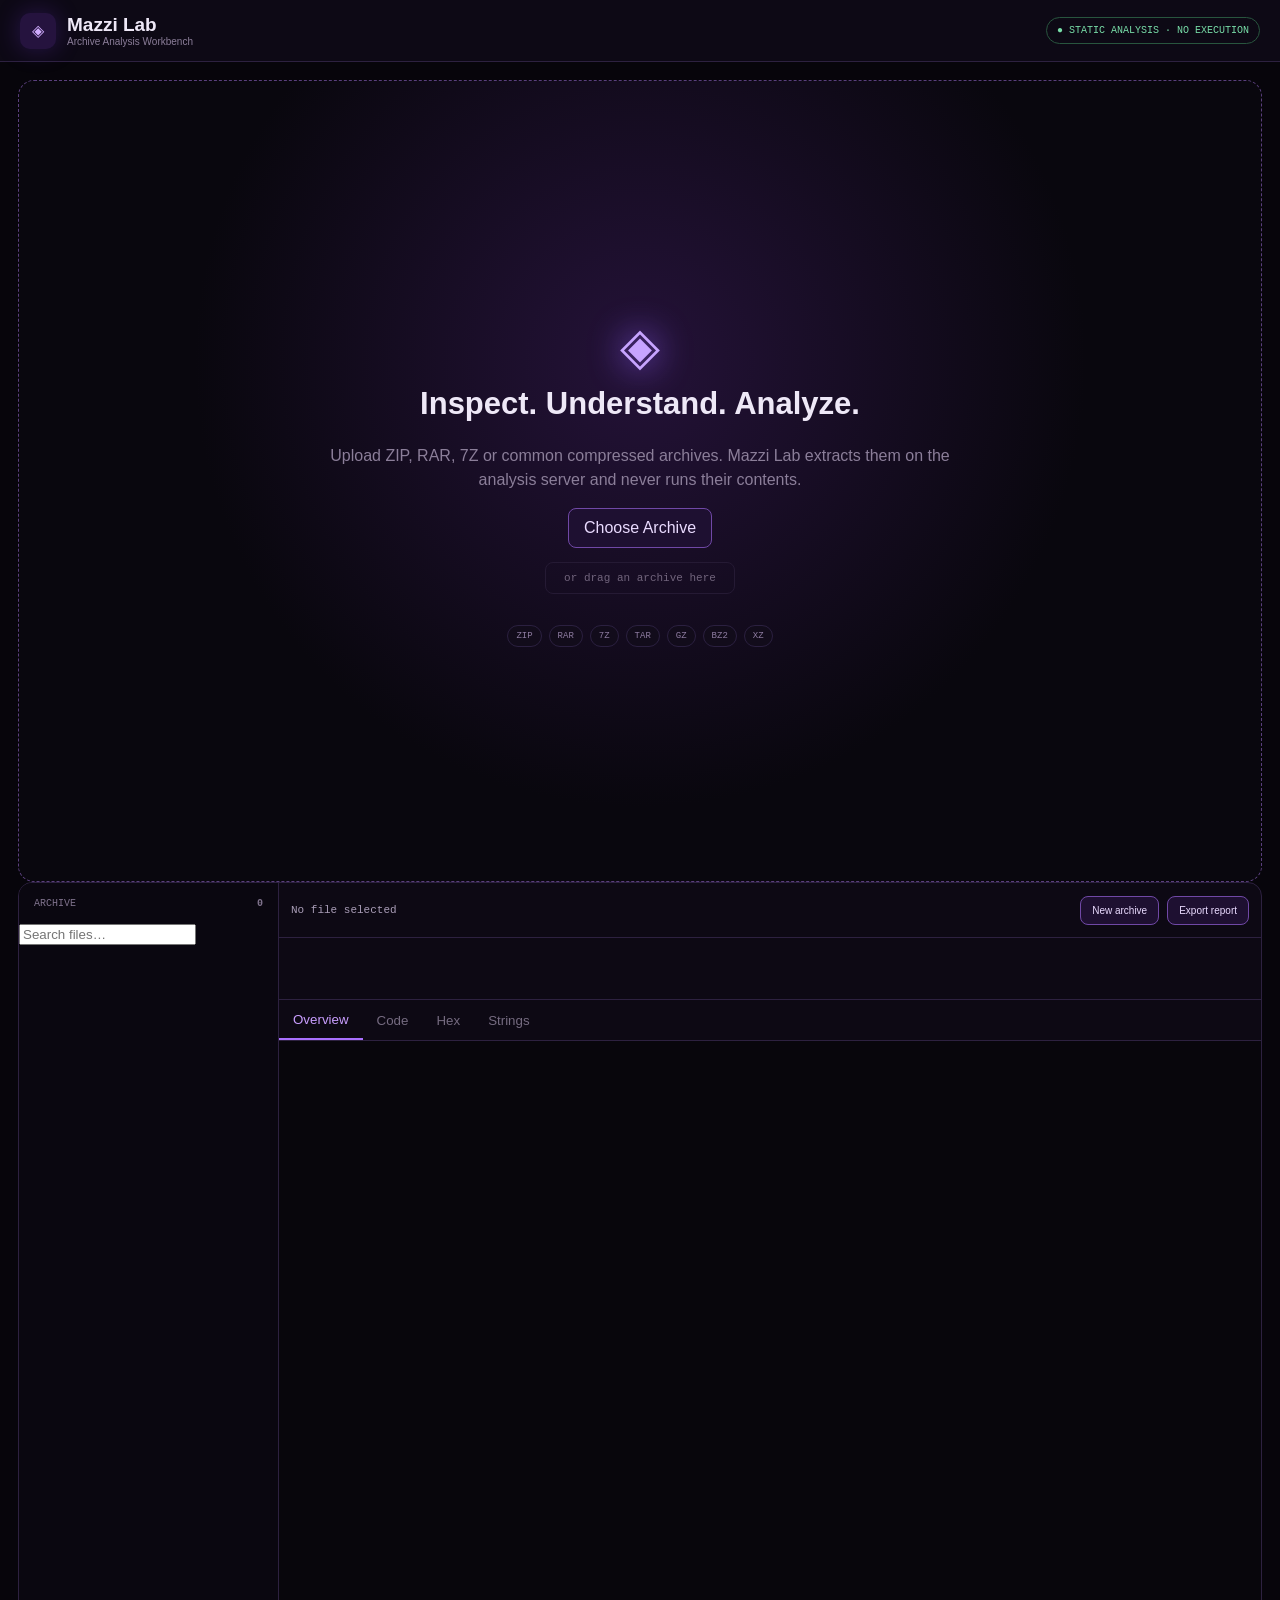
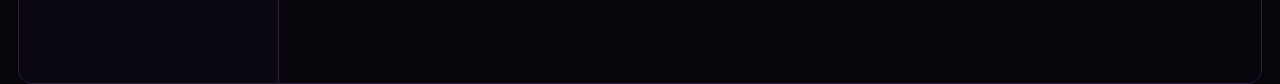
<file: index.html>
<!doctype html>
<html lang="en">
<head>
<meta charset="utf-8"><meta name="viewport" content="width=device-width,initial-scale=1">
<title>Mazzi Lab</title><link rel="stylesheet" href="/static/style.css">
</head>
<body>
<header><div class="brand"><div class="logo">◈</div><div><b>Mazzi Lab</b><small>Archive Analysis Workbench</small></div></div><div class="safe">● STATIC ANALYSIS · NO EXECUTION</div></header>
<main>
<section id="landing" class="landing">
  <div class="heroIcon">◈</div><h1>Inspect. Understand. Analyze.</h1>
  <p>Upload ZIP, RAR, 7Z or common compressed archives. Mazzi Lab extracts them on the analysis server and never runs their contents.</p>
  <label class="choose">Choose Archive<input id="pick" type="file" accept=".zip,.rar,.7z,.tar,.gz,.bz2,.xz" hidden></label>
  <div id="drop" class="drop">or drag an archive here</div><div id="status"></div>
  <div class="chips"><span>ZIP</span><span>RAR</span><span>7Z</span><span>TAR</span><span>GZ</span><span>BZ2</span><span>XZ</span></div>
</section>

<section id="workspace" hidden>
<aside>
 <div class="sideTitle">ARCHIVE <b id="count">0</b></div>
 <input id="search" placeholder="Search files…">
 <div id="tree"></div>
</aside>
<section class="content">
 <div class="toolbar"><div id="crumb" class="crumb">No file selected</div><button id="new" class="btn">New archive</button><button id="report" class="btn">Export report</button></div>
 <div class="stats" id="stats"></div>
 <div class="tabs"><button class="active" data-tab="overview">Overview</button><button data-tab="code">Code</button><button data-tab="hex">Hex</button><button data-tab="strings">Strings</button></div>
 <div id="overview" class="pane active"></div><pre id="code" class="pane"></pre><pre id="hex" class="pane"></pre><pre id="strings" class="pane"></pre>
</section>
</section>
</main>
<script>
const $=s=>document.querySelector(s);
let session=null, files=[], selected=null, current=null;

function fmt(n){return n<1024?n+" B":n<1048576?(n/1024).toFixed(1)+" KB":(n/1048576).toFixed(1)+" MB"}
function esc(s){return String(s).replace(/[&<>"]/g,c=>({"&":"&amp;","<":"&lt;",">":"&gt;",'"':"&quot;"}[c]))}
function hex(b){let s="";for(let i=0;i<Math.min(b.length,8192);i+=16){let h="",a="";for(let j=0;j<16;j++){if(i+j<b.length){let x=b[i+j];h+=x.toString(16).padStart(2,"0")+" ";a+=x>=32&&x<127?String.fromCharCode(x):"."}else{h+="   ";a+=" "}}s+=i.toString(16).padStart(8,"0")+"  "+h+" |"+a+"|\\n"}return s}
function strings(b){let o=[],s="";for(const x of b){if(x>=32&&x<=126)s+=String.fromCharCode(x);else{if(s.length>=4)o.push(s);s=""}}if(s.length>=4)o.push(s);return [...new Set(o)].slice(0,2000).join("\\n")}

async function load(file){
 $("#status").textContent="Uploading and analyzing…";
 const fd=new FormData();fd.append("file",file);
 try{
  const r=await fetch("/api/upload",{method:"POST",body:fd});
  const j=await r.json();if(!r.ok)throw new Error(j.error||"Upload failed");
  session=j.session;files=j.files;$("#landing").hidden=true;$("#workspace").hidden=false;
  $("#count").textContent=files.length;renderTree();renderOverview(j);
 }catch(e){$("#status").textContent=e.message}
}
function renderTree(){let q=$("#search").value.toLowerCase();$("#tree").innerHTML="";files.filter(f=>f.name.toLowerCase().includes(q)).forEach(f=>{let d=document.createElement("div");d.className="file";d.dataset.id=f.id;d.innerHTML=(f.text?"◈ ":"▸ ")+esc(f.name);d.onclick=()=>select(f.id);$("#tree").appendChild(d)})}
function renderOverview(j){$("#stats").innerHTML=`<div><small>ARCHIVE</small><b>${esc(j.name)}</b></div><div><small>FILES</small><b>${files.length}</b></div><div><small>STATUS</small><b class=good>READY</b></div>`;$("#overview").innerHTML="<h2>Archive overview</h2><p>Select a file to inspect its contents, hash, entropy and static indicators.</p>"}
async function select(id){
 selected=files.find(x=>x.id===id);if(!selected)return;
 document.querySelectorAll(".file").forEach(x=>x.classList.toggle("active",+x.dataset.id===id));
 $("#crumb").textContent=selected.name;
 const r=await fetch(`/api/file/${session}/${id}`);const j=await r.json();if(!r.ok)return;
 current=j;const b=Uint8Array.from(atob(j.data),c=>c.charCodeAt(0));const text=new TextDecoder().decode(b);
 $("#overview").innerHTML=`<div class=cards>
 <div class=card><small>FILE</small><b>${esc(j.name)}</b></div>
 <div class=card><small>SIZE</small><b>${fmt(j.size)}</b></div>
 <div class=card><small>SHA-256</small><b>${j.sha256}</b></div>
 <div class=card><small>ENTROPY</small><b>${j.entropy}</b></div>
 <div class=card><small>HEURISTIC HITS</small><b class="${j.hits.length?'warn':'good'}">${j.hits.length?j.hits.join(", "):"None detected"}</b></div>
 </div>`;
 $("#code").textContent=text||"[empty file]";
 $("#hex").textContent=hex(b);
 $("#strings").textContent=strings(b)||"No printable strings found.";
}
$("#pick").onchange=e=>e.target.files[0]&&load(e.target.files[0]);
$("#drop").ondragover=e=>{e.preventDefault();$("#drop").classList.add("drag")};
$("#drop").ondragleave=()=>$("#drop").classList.remove("drag");
$("#drop").ondrop=e=>{e.preventDefault();$("#drop").classList.remove("drag");e.dataTransfer.files[0]&&load(e.dataTransfer.files[0])};
$("#search").oninput=renderTree;
document.querySelectorAll(".tabs button").forEach(b=>b.onclick=()=>{document.querySelectorAll(".tabs button").forEach(x=>x.classList.remove("active"));b.classList.add("active");document.querySelectorAll(".pane").forEach(x=>x.classList.remove("active"));$("#"+b.dataset.tab).classList.add("active")});
$("#new").onclick=async()=>{if(session)await fetch("/api/cleanup/"+session,{method:"POST"});location.reload()};
$("#report").onclick=()=>{if(!current){alert("Select a file first.");return}const blob=new Blob([JSON.stringify(current,null,2)],{type:"application/json"}),a=document.createElement("a");a.href=URL.createObjectURL(blob);a.download="mazzi-lab-report.json";a.click();URL.revokeObjectURL(a.href)};
</script>
</body></html>
</file>
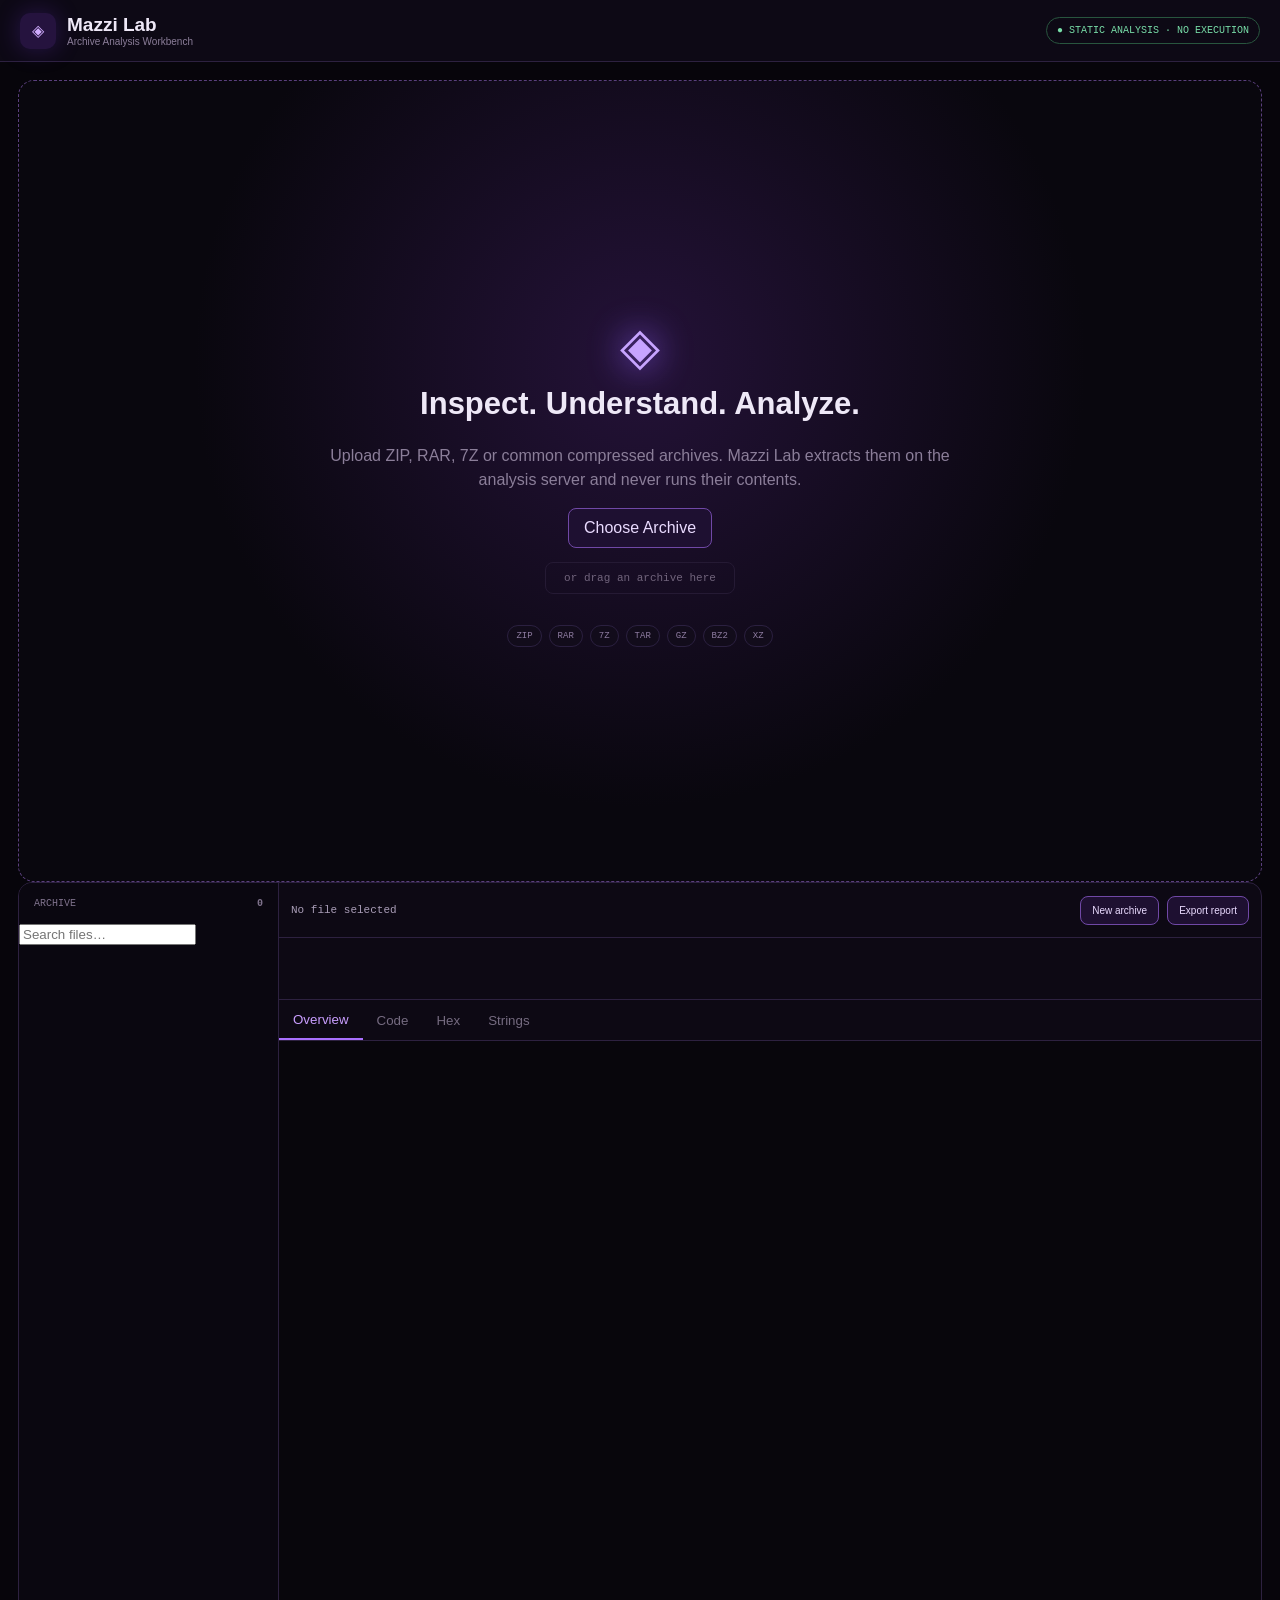
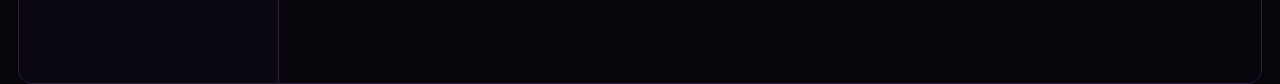
<file: templates/index.html>
<!doctype html>
<html lang="en">
<head>
<meta charset="utf-8"><meta name="viewport" content="width=device-width,initial-scale=1">
<title>Mazzi Lab</title><link rel="stylesheet" href="/static/style.css">
</head>
<body>
<header><div class="brand"><div class="logo">◈</div><div><b>Mazzi Lab</b><small>Archive Analysis Workbench</small></div></div><div class="safe">● STATIC ANALYSIS · NO EXECUTION</div></header>
<main>
<section id="landing" class="landing">
  <div class="heroIcon">◈</div><h1>Inspect. Understand. Analyze.</h1>
  <p>Upload ZIP, RAR, 7Z or common compressed archives. Mazzi Lab extracts them on the analysis server and never runs their contents.</p>
  <label class="choose">Choose Archive<input id="pick" type="file" accept=".zip,.rar,.7z,.tar,.gz,.bz2,.xz" hidden></label>
  <div id="drop" class="drop">or drag an archive here</div><div id="status"></div>
  <div class="chips"><span>ZIP</span><span>RAR</span><span>7Z</span><span>TAR</span><span>GZ</span><span>BZ2</span><span>XZ</span></div>
</section>

<section id="workspace" hidden>
<aside>
 <div class="sideTitle">ARCHIVE <b id="count">0</b></div>
 <input id="search" placeholder="Search files…">
 <div id="tree"></div>
</aside>
<section class="content">
 <div class="toolbar"><div id="crumb" class="crumb">No file selected</div><button id="new" class="btn">New archive</button><button id="report" class="btn">Export report</button></div>
 <div class="stats" id="stats"></div>
 <div class="tabs"><button class="active" data-tab="overview">Overview</button><button data-tab="code">Code</button><button data-tab="hex">Hex</button><button data-tab="strings">Strings</button></div>
 <div id="overview" class="pane active"></div><pre id="code" class="pane"></pre><pre id="hex" class="pane"></pre><pre id="strings" class="pane"></pre>
</section>
</section>
</main>
<script>
const $=s=>document.querySelector(s);
let session=null, files=[], selected=null, current=null;

function fmt(n){return n<1024?n+" B":n<1048576?(n/1024).toFixed(1)+" KB":(n/1048576).toFixed(1)+" MB"}
function esc(s){return String(s).replace(/[&<>"]/g,c=>({"&":"&amp;","<":"&lt;",">":"&gt;",'"':"&quot;"}[c]))}
function hex(b){let s="";for(let i=0;i<Math.min(b.length,8192);i+=16){let h="",a="";for(let j=0;j<16;j++){if(i+j<b.length){let x=b[i+j];h+=x.toString(16).padStart(2,"0")+" ";a+=x>=32&&x<127?String.fromCharCode(x):"."}else{h+="   ";a+=" "}}s+=i.toString(16).padStart(8,"0")+"  "+h+" |"+a+"|\\n"}return s}
function strings(b){let o=[],s="";for(const x of b){if(x>=32&&x<=126)s+=String.fromCharCode(x);else{if(s.length>=4)o.push(s);s=""}}if(s.length>=4)o.push(s);return [...new Set(o)].slice(0,2000).join("\\n")}

async function load(file) {
    const status = document.getElementById("status");
    status.textContent = "Uploading " + file.name + " (" + formatSize(file.size) + ")...";

    const form = new FormData();
    form.append("file", file);

    try {
        const response = await fetch("/api/upload", {
            method: "POST",
            body: form
        });

        // Don't blindly call response.json()
        const raw = await response.text();

        if (!response.ok) {
            let message = raw;

            try {
                const parsed = JSON.parse(raw);
                message = parsed.error || parsed.message || raw;
            } catch (_) {
                // Render may have returned HTML instead of JSON
            }

            throw new Error(
                "Server returned HTTP " +
                response.status +
                (message ? ": " + message.slice(0, 500) : "")
            );
        }

        let data;

        try {
            data = JSON.parse(raw);
        } catch (_) {
            throw new Error(
                "The server responded, but it wasn't valid JSON. " +
                "Check the Render logs."
            );
        }

        session = data.session;
        files = data.files || [];

        document.getElementById("landing").hidden = true;
        document.getElementById("workspace").hidden = false;
        document.getElementById("count").textContent = files.length;

        renderTree();
        renderOverview(data);

    } catch (err) {
        console.error(err);

        status.textContent = "Upload failed: " + err.message;

        // Don't leave the user staring at "Uploading..."
        document.getElementById("landing").hidden = false;
        document.getElementById("workspace").hidden = true;
    }
}

function formatSize(bytes) {
    if (bytes < 1024) return bytes + " B";
    if (bytes < 1024 * 1024)
        return (bytes / 1024).toFixed(1) + " KB";
    if (bytes < 1024 * 1024 * 1024)
        return (bytes / 1024 / 1024).toFixed(1) + " MB";

    return (bytes / 1024 / 1024 / 1024).toFixed(2) + " GB";
}
function renderTree(){let q=$("#search").value.toLowerCase();$("#tree").innerHTML="";files.filter(f=>f.name.toLowerCase().includes(q)).forEach(f=>{let d=document.createElement("div");d.className="file";d.dataset.id=f.id;d.innerHTML=(f.text?"◈ ":"▸ ")+esc(f.name);d.onclick=()=>select(f.id);$("#tree").appendChild(d)})}
function renderOverview(j){$("#stats").innerHTML=`<div><small>ARCHIVE</small><b>${esc(j.name)}</b></div><div><small>FILES</small><b>${files.length}</b></div><div><small>STATUS</small><b class=good>READY</b></div>`;$("#overview").innerHTML="<h2>Archive overview</h2><p>Select a file to inspect its contents, hash, entropy and static indicators.</p>"}
async function select(id){
 selected=files.find(x=>x.id===id);if(!selected)return;
 document.querySelectorAll(".file").forEach(x=>x.classList.toggle("active",+x.dataset.id===id));
 $("#crumb").textContent=selected.name;
 const r=await fetch(`/api/file/${session}/${id}`);const j=await r.json();if(!r.ok)return;
 current=j;const b=Uint8Array.from(atob(j.data),c=>c.charCodeAt(0));const text=new TextDecoder().decode(b);
 $("#overview").innerHTML=`<div class=cards>
 <div class=card><small>FILE</small><b>${esc(j.name)}</b></div>
 <div class=card><small>SIZE</small><b>${fmt(j.size)}</b></div>
 <div class=card><small>SHA-256</small><b>${j.sha256}</b></div>
 <div class=card><small>ENTROPY</small><b>${j.entropy}</b></div>
 <div class=card><small>HEURISTIC HITS</small><b class="${j.hits.length?'warn':'good'}">${j.hits.length?j.hits.join(", "):"None detected"}</b></div>
 </div>`;
 $("#code").textContent=text||"[empty file]";
 $("#hex").textContent=hex(b);
 $("#strings").textContent=strings(b)||"No printable strings found.";
}
$("#pick").onchange=e=>e.target.files[0]&&load(e.target.files[0]);
$("#drop").ondragover=e=>{e.preventDefault();$("#drop").classList.add("drag")};
$("#drop").ondragleave=()=>$("#drop").classList.remove("drag");
$("#drop").ondrop=e=>{e.preventDefault();$("#drop").classList.remove("drag");e.dataTransfer.files[0]&&load(e.dataTransfer.files[0])};
$("#search").oninput=renderTree;
document.querySelectorAll(".tabs button").forEach(b=>b.onclick=()=>{document.querySelectorAll(".tabs button").forEach(x=>x.classList.remove("active"));b.classList.add("active");document.querySelectorAll(".pane").forEach(x=>x.classList.remove("active"));$("#"+b.dataset.tab).classList.add("active")});
$("#new").onclick=async()=>{if(session)await fetch("/api/cleanup/"+session,{method:"POST"});location.reload()};
$("#report").onclick=()=>{if(!current){alert("Select a file first.");return}const blob=new Blob([JSON.stringify(current,null,2)],{type:"application/json"}),a=document.createElement("a");a.href=URL.createObjectURL(blob);a.download="mazzi-lab-report.json";a.click();URL.revokeObjectURL(a.href)};
</script>
</body></html>
</file>
<file: static/style.css>
:root{--bg:#07050b;--panel:#0d0914;--line:#2d2140;--p:#a970ff;--p2:#6e38c8;--text:#eee8f7;--muted:#8b7e99}*{box-sizing:border-box}body{margin:0;background:var(--bg);color:var(--text);font-family:Inter,Arial,sans-serif;overflow:hidden}header{height:62px;padding:0 20px;border-bottom:1px solid var(--line);background:#0d0915;display:flex;align-items:center}.brand{display:flex;gap:11px;align-items:center}.logo{width:36px;height:36px;border-radius:10px;background:#25133e;color:#d1adff;display:grid;place-items:center;box-shadow:0 0 24px #7c3aed44}.brand b{font-size:19px}.brand small{display:block;color:var(--muted);font-size:10px}.safe{margin-left:auto;color:#78dda8;font:10px monospace;border:1px solid #28553e;border-radius:20px;padding:7px 10px}main{height:calc(100vh - 62px);padding:18px}.landing{height:100%;border:1px dashed #5a3f7d;border-radius:16px;display:flex;flex-direction:column;align-items:center;justify-content:center;text-align:center;background:radial-gradient(circle at 50% 35%,#241238,#09070e 55%)}.heroIcon{font-size:52px;color:#c7a4ff;text-shadow:0 0 35px #8b5cf6}.landing h1{margin:10px 0 6px;font-size:31px}.landing p{max-width:650px;color:var(--muted);line-height:1.5}.choose,.btn{display:inline-block;border:1px solid #7048a6;background:#1e1031;color:#eadbff;padding:10px 15px;border-radius:8px;cursor:pointer}.choose:hover,.btn:hover{border-color:var(--p);box-shadow:0 0 18px #8b5cf633}.drop{margin-top:14px;color:#71647c;font:11px monospace;padding:9px 18px;border:1px solid #251a34;border-radius:8px}.drop.drag{border-color:var(--p);color:#d3b2ff}.chips{display:flex;gap:7px;margin-top:18px}.chips span{font:9px monospace;color:#8f7da2;background:#120c1b;border:1px solid #2b2040;border-radius:20px;padding:5px 8px}#status{margin-top:13px;color:#d1aaff;font:11px monospace}#workspace{height:100%;display:grid;grid-template-columns:260px 1fr;border:1px solid var(--line);border-radius:14px;overflow:hidden;background:var(--panel)}aside{background:#0a0710;border-right:1px solid var(--line);overflow:auto}.sideTitle{padding:15px;color:#7f728c;font:10px monospace;display:flex;justify-content:space-between}.search{margin:0 11px 11px;width:calc(100% - 22px);padding:9px;background:#100b17;border:1px solid #33264a;color:#fff;border-radius:7px}.file{padding:8px 12px;font:11px monospace;color:#a99db7;cursor:pointer;white-space:nowrap;overflow:hidden;text-overflow:ellipsis}.file:hover,.file.active{background:#1b1129;color:#c99eff;border-left:2px solid var(--p)}.content{min-width:0}.toolbar{height:55px;border-bottom:1px solid var(--line);display:flex;align-items:center;gap:8px;padding:9px 12px}.crumb{margin-right:auto;color:#a99db7;font:11px monospace;white-space:nowrap;overflow:hidden;text-overflow:ellipsis}.btn{font-size:10px;padding:8px 11px}.stats{height:62px;border-bottom:1px solid var(--line);display:flex;gap:25px;align-items:center;padding:8px 16px}.stats small{display:block;color:#71667b;font:9px monospace}.stats b{font-size:12px}.good{color:#79dfa9}.warn{color:#ffd477}.tabs{height:41px;border-bottom:1px solid var(--line);display:flex}.tabs button{background:none;border:0;color:#756b80;padding:0 14px;cursor:pointer}.tabs button.active{color:#c99eff;border-bottom:2px solid var(--p)}.pane{display:none;height:calc(100vh - 220px);overflow:auto;padding:18px;background:#08060c;font:12px/1.55 Consolas,monospace;white-space:pre-wrap}.pane.active{display:block}.cards{display:grid;grid-template-columns:repeat(auto-fit,minmax(190px,1fr));gap:10px}.card{background:#100b18;border:1px solid #302345;border-radius:10px;padding:14px}.card small{display:block;color:#786c83;font-size:9px;letter-spacing:.08em}.card b{display:block;margin-top:7px;word-break:break-word}h2{font-size:20px}@media(max-width:760px){#workspace{grid-template-columns:200px}.safe{display:none}.stats{gap:10px}}
</file>
